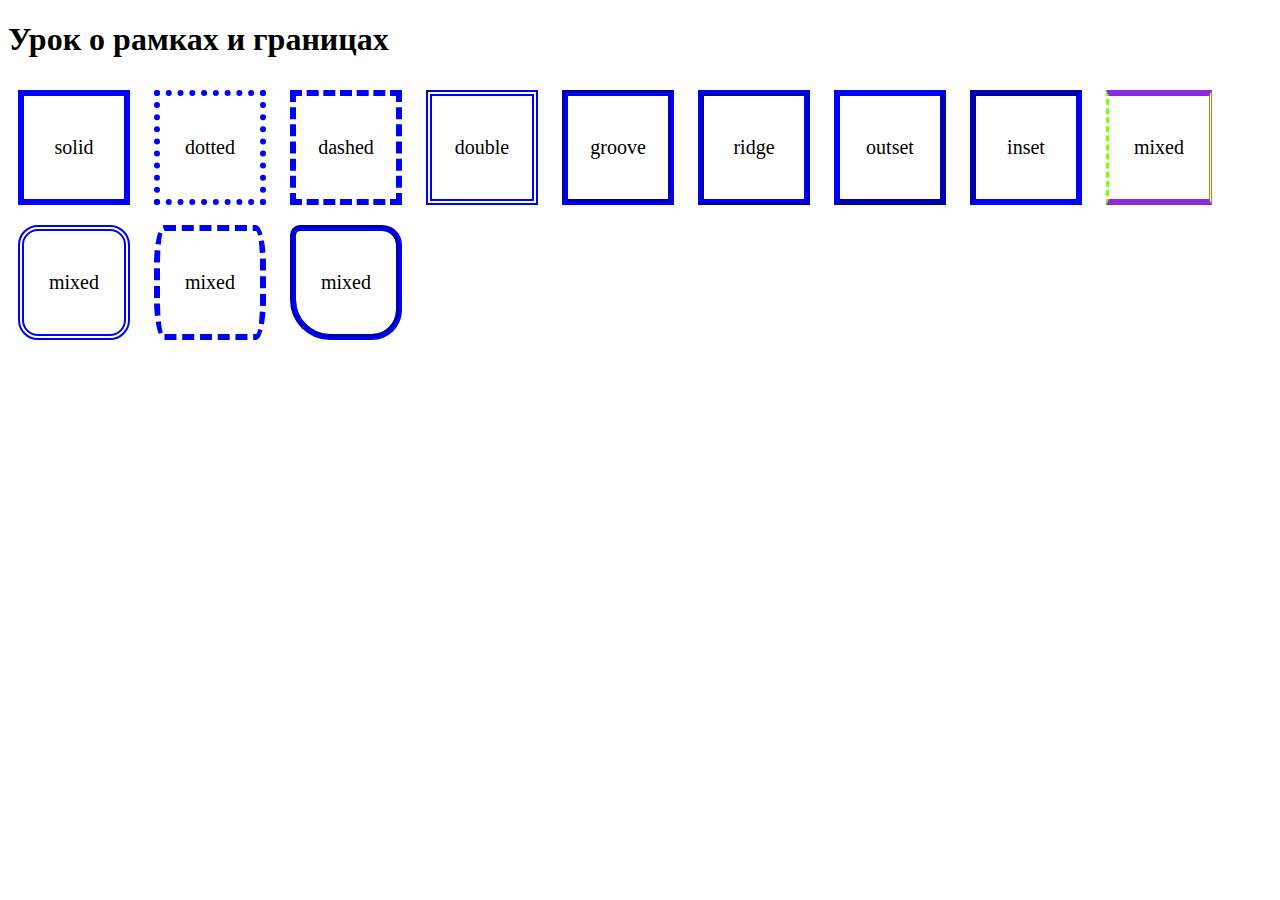
<file: 3 Borders Frames/index.html>
<!DOCTYPE html>
<html>
    <head>
        <title>Урок о рамках и границах</title>
        <link href="style.css" rel="stylesheet">
    </head>

    <body>
        <h1>Урок о рамках и границах</h1>
        <div class="d1">solid</div>
        <div class="d2">dotted</div>
        <div class="d3">dashed</div>
        <div class="d4">double</div>
        <div class="d5">groove</div>
        <div class="d6">ridge</div>
        <div class="d7">outset</div>
        <div class="d8">inset</div>
        <div class="d9">mixed</div>
        <div class="d10">mixed</div>
        <div class="d11">mixed</div>
        <div class="d12">mixed</div>
    
    </body>
</html>
</file>
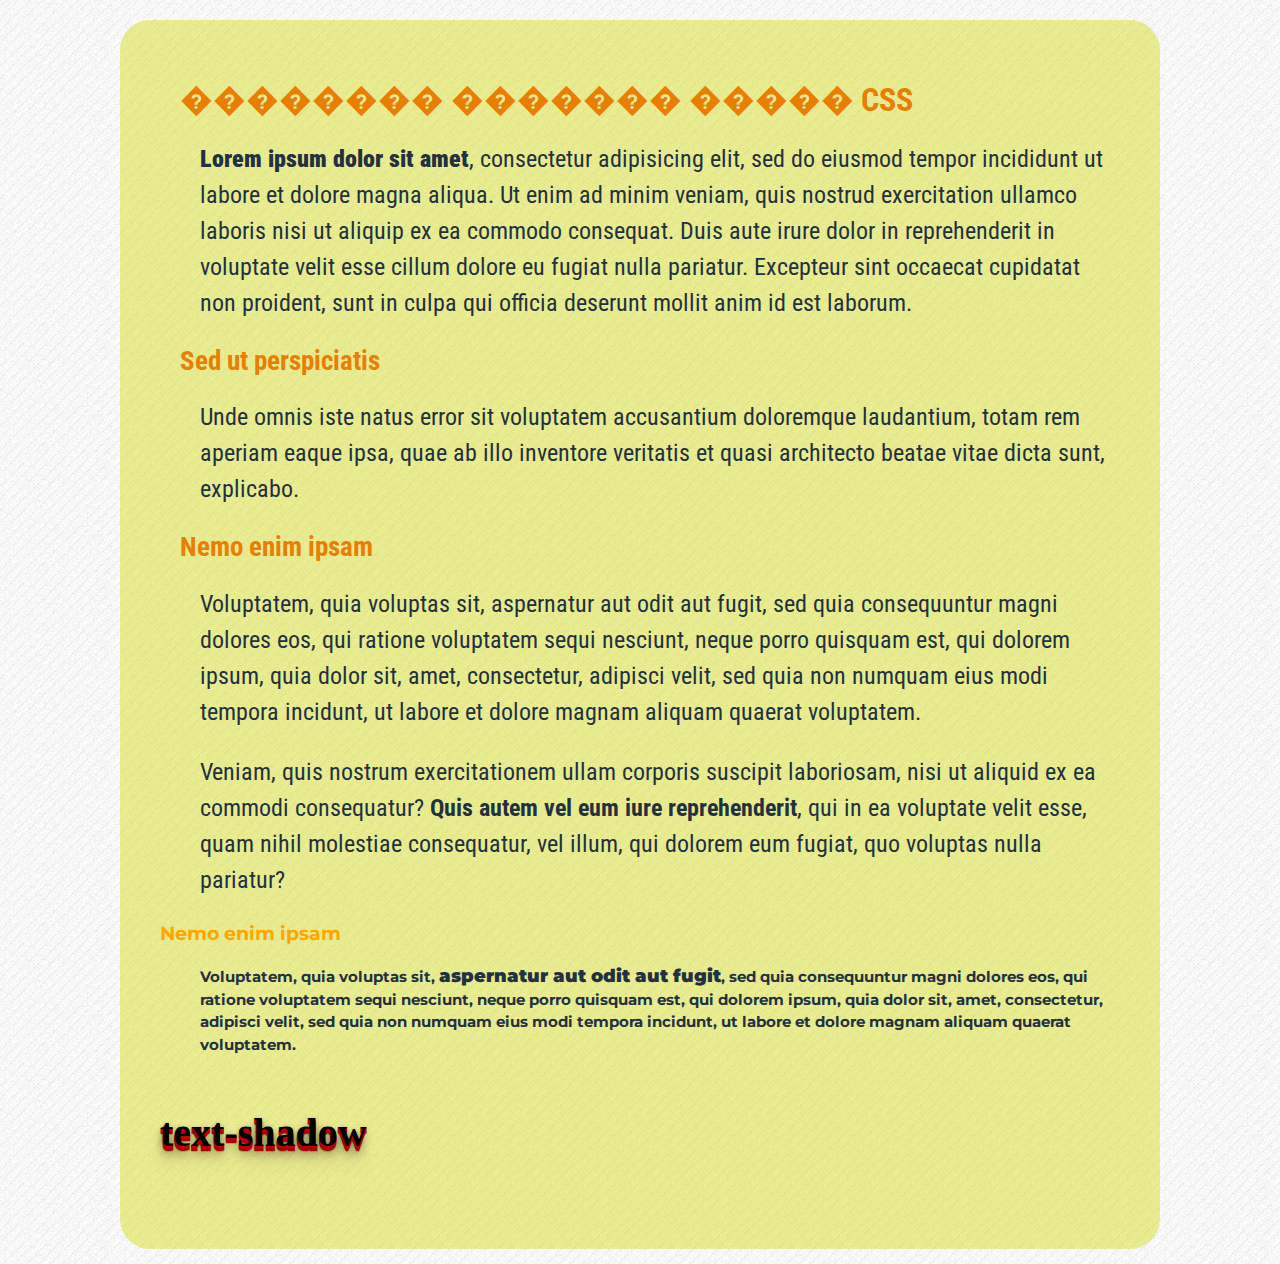
<file: 1 chapter-02-lesson/sozdanie-pervogo-stilya-css.html>
<!DOCTYPE html>
<html>

<head>

<title>�������� ������� ����� CSS</title>
<link href='http://fonts.googleapis.com/css?family=Roboto+Condensed&subset=latin,cyrillic'
rel='stylesheet'>

<link href="style.css" rel="stylesheet">
</head>

<body>
    <h1>�������� ������� ����� CSS</h1>
    <p><span class="newfont"> Lorem ipsum dolor sit amet</span>, consectetur adipisicing elit, sed do eiusmod tempor incididunt ut labore et dolore magna aliqua. Ut enim ad minim veniam, quis nostrud exercitation ullamco laboris nisi ut aliquip ex ea commodo consequat. Duis aute irure dolor in reprehenderit in voluptate velit esse cillum dolore eu fugiat nulla pariatur. Excepteur sint occaecat cupidatat non proident, sunt in culpa qui officia deserunt mollit anim id est laborum.</p>
    <h2>Sed ut perspiciatis</h2>
    <p>Unde omnis iste natus error sit voluptatem accusantium doloremque laudantium, totam rem aperiam eaque ipsa, quae ab illo inventore veritatis et quasi architecto beatae vitae dicta sunt, explicabo.</p>
    <h2>Nemo enim ipsam</h2>
    <p>Voluptatem, quia voluptas sit, aspernatur aut odit aut fugit, sed quia consequuntur magni dolores eos, qui ratione voluptatem sequi nesciunt, neque porro quisquam est, qui dolorem ipsum, quia dolor sit, amet, consectetur, adipisci velit, sed quia non numquam eius modi tempora incidunt, ut labore et dolore magnam aliquam quaerat voluptatem.</p>
    <p>Veniam, quis nostrum exercitationem ullam corporis suscipit laboriosam, nisi ut aliquid ex ea commodi consequatur? <span class="emphasis">Quis autem vel eum iure reprehenderit</span>, qui in ea voluptate velit esse, quam nihil molestiae consequatur, vel illum, qui dolorem eum fugiat, quo voluptas nulla pariatur?</p>
<!--Самодеятельность-->
    <link rel="stylesheet" href='https://fonts.googleapis.com/css2?family=Montserrat:wght@300&display=swap'>
    <link rel="stylesheet" href="style.css">
    <h3>Nemo enim ipsam</h3>
    <p class="newp">Voluptatem, quia voluptas sit, <span class="bigpiece"> aspernatur aut odit aut fugit</span>, sed quia consequuntur magni dolores eos, qui ratione voluptatem sequi nesciunt, neque porro quisquam est, qui dolorem ipsum, quia dolor sit, amet, consectetur, adipisci velit, sed quia non numquam eius modi tempora incidunt, ut labore et dolore magnam aliquam quaerat voluptatem.</p>
<!--Самодеятельность-->     

<!--TEXT SHADOW Красивая тень-->
<h4>text-shadow</h4>
<!--TEXT SHADOW Красивая тень-->
</body>
</html>
</file>
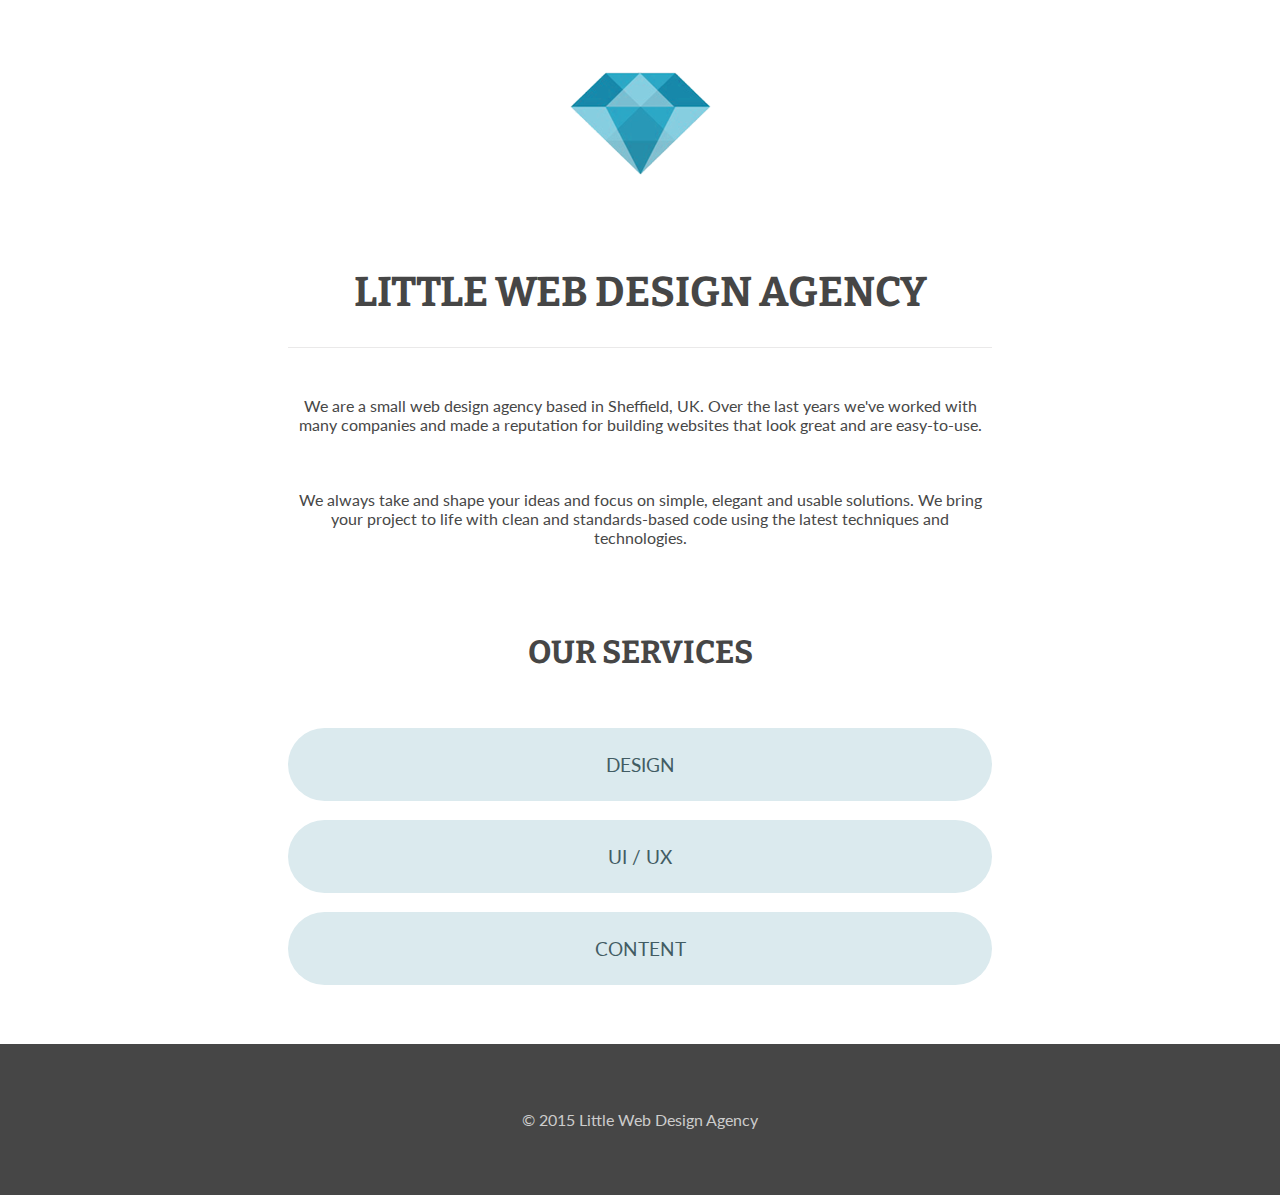
<file: 2 selektory Little WEB Design Agency/selektory-praktika-ready.html>
<!DOCTYPE html>
<html>

<head>

<meta charset="UTF-8">
<title>Little Web Design Agency</title>

<link href='http://fonts.googleapis.com/css?family=Lato:400,900' rel='stylesheet' type='text/css'>
<link href='http://fonts.googleapis.com/css?family=Bitter' rel='stylesheet' type='text/css'>
<link rel="shortcut icon" href="favicon.png" type="image/png">

<style>

body {
	margin: 0;
}


#area {
	width: 55%;
	padding-bottom: 40px;
	margin: 0 auto;
}


p {
	font-family: 'Lato', sans-serif;
	font-size: 1em;
	color: #474747;
	text-align: center;
	padding: 20px 0;
}


h1, h2 {
	font-family: 'Bitter', serif;
	color: #464646;
	text-align: center;
	text-transform: uppercase;
	padding: 40px 0 30px;
}


h1 {
	font-size: 2.6em;
	border-bottom: 1px solid #eae9e9;
}


h2 {
	font-size: 2em;
}


h2 ~ p {
	font-family: 'Lato', sans-serif;
	font-size: 1.2em;
	text-transform: uppercase;
	color: #425c63;
	background: #dbeaee;
	border-radius: 100px;
	padding: 25px 0;
	transition: 0.5s ease;
}


h2 ~ p:hover {
	font-weight: 900;
	color: #FFF;
	background: #559fb4;
	cursor: pointer;
}


@media all and (min-width: 500px) {

h2 ~ p:hover {
	letter-spacing: 3px;

}

}


.logo {
	padding-top: 30px;
	cursor: pointer;
	transition: 0.6s ease;
}


.logo:hover {
	opacity: 0.6;
}


a img {
	border: none;
}


footer {
	width: 100%;
	background: #464646;
	padding: 30px 0;
}


footer p {
	color: #ccc;
}


</style>

</head>

<body>

<p><a href="http://blog.indigo-webdesign.com.ua"><img class="logo" src="little-web-design-agency-logo.png" alt="Go back to Indigo Web Design Studio Blog" title="Go back to Indigo Web Design Studio Blog"></a></p>

<div id="area">

<h1>Little Web Design Agency</h1>

<p>We are a small web design agency based in Sheffield, UK. Over the last years we've worked with many companies and made a reputation for building websites that look great and are easy-to-use.</p>

<p>We always take and shape your ideas and focus on simple, elegant and usable solutions. We bring your project to life with clean and standards-based code using the latest techniques and technologies.</p>

<h2>Our services</h2>

<p>Design</p>

<p>UI / UX</p>

<p>Content</p>

</div>

<footer>

<p>&#169; 2015 Little Web Design Agency</p>

</footer>

</body>

</html>
</file>
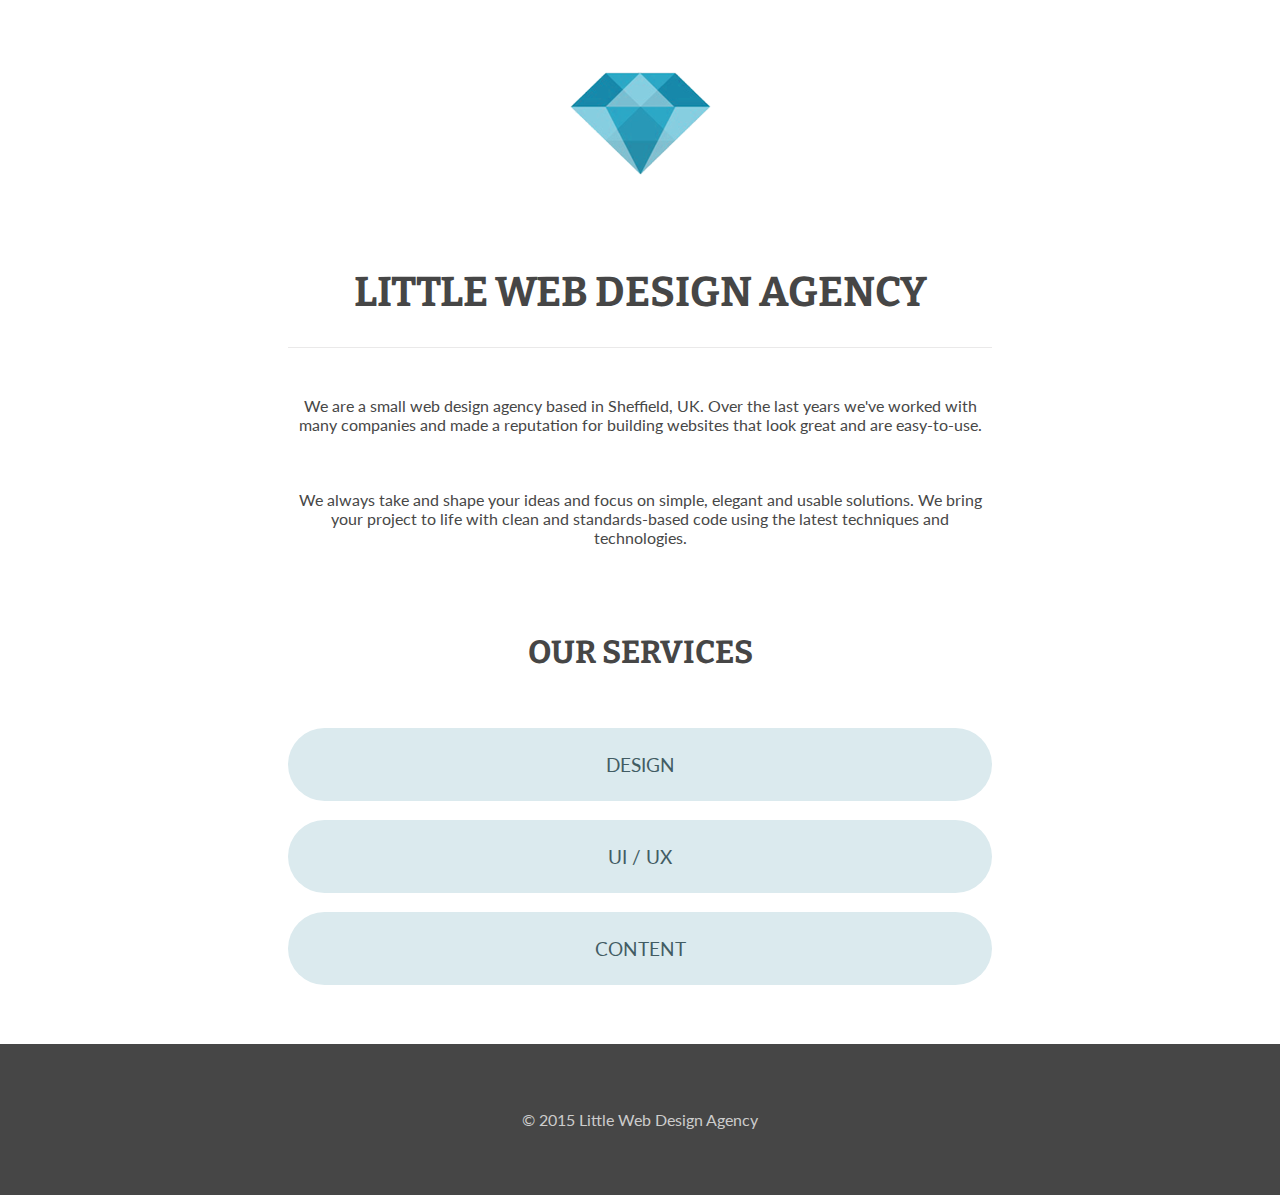
<file: 2 selektory Little WEB Design Agency/selektory-praktika.html>
<!DOCTYPE html>
<html>

<head>

<meta charset="UTF-8">
<title>Little Web Design Agency</title>

<link href='http://fonts.googleapis.com/css?family=Lato:400,900' rel='stylesheet' type='text/css'>
<link href='http://fonts.googleapis.com/css?family=Bitter' rel='stylesheet' type='text/css'>
<link rel="shortcut icon" href="favicon.png" type="image/png">

<link rel="stylesheet" href="style.css">
</head>

<body>

<p><a href="http://blog.indigo-webdesign.com.ua"><img class="logo" src="little-web-design-agency-logo.png" alt="Go back to Indigo Web Design Studio Blog" title="Go back to Indigo Web Design Studio Blog"></a></p>

<div id="area">

<h1>Little Web Design Agency</h1>

<p>We are a small web design agency based in Sheffield, UK. Over the last years we've worked with many companies and made a reputation for building websites that look great and are easy-to-use.</p>

<p>We always take and shape your ideas and focus on simple, elegant and usable solutions. We bring your project to life with clean and standards-based code using the latest techniques and technologies.</p>

<h2>Our services</h2>

<p>Design</p>

<p>UI / UX</p>

<p>Content</p>

</div>

<footer>

<p>&#169; 2015 Little Web Design Agency</p>

</footer>

</body>

</html>
</file>
<file: 3 Borders Frames/style.css>
div{
    display: inline-block;
    border-color: blue;
    width: 100px;
    /*height: 100px;*/
    font-size: 20px;
    padding: 40px 0;
    margin: 10px;
    border-width: 6px;
    text-align: center;
    vertical-align: center;
}

.d1{border-style: solid;}

.d2{border-style:dotted;}

.d3{border-style: dashed;}

.d4{border-style:double;}

.d5{border-style: groove;}

.d6{border-style:ridge;}

.d7{border-style: outset;}

.d8{border-style:inset;}

.d9{
    border: 6px solid blueviolet ;
    border-left:dashed chartreuse;
    border-right:double darkgoldenrod;
}

.d10{border-style:double;
    border-radius: 20px;
}

.d11{border-style:dashed;
    border-radius: 10px/40px;
}

.d12{border-style:groove;
    border-radius: 10px 20px 30px 40px;
}
</file>
<file: 1 chapter-02-lesson/style.css>
html{
    padding-top: 5px;
    background-image: url(background.jpg);
}

body{
    width: 75%;
    padding: 40px;
    margin: 15px auto;
    background-color: #d6da096e;
    border-radius: 30px;
}

h1{
    color: #e87e04;
    font-size: 2em;
    margin-left: 20px;
    font-family: 'Roboto Condensed', sans-serif;
}

h2{
    color: #e87e04;
    font-size: 1.7em;
    margin-left: 20px;
    font-family: 'Roboto Condensed',sans-serif;
}

p{
    color: #22313f;
    font-size: 1.5em;
    line-height: 150%;
    margin-top: 20px;
    margin-left: 40px;
    font-family: 'Roboto Condensed',sans-serif;
}

.emphasis{
    font-weight: bold;
}

.newfont{
    font-weight: 900;
}

/* самодеятельность*/
h3{
    font-family: 'Montserrat', sans-serif;
    color: orange;
    font-weight: 700;
}

.newp{
    font-family: 'Montserrat', sans-serif;
    font-weight: bold;
    font-size: 15px;
}

.bigpiece{
    font-size: large;
    font-weight: 900;
}

/*TEXT SHADOW Красивая тень*/
h4{
    font-size: 40px;
    text-shadow: 0 1px 0 #c00000,
                 0 2px 0 #c50000,
                 0 3px 0 #b10101,
                 0 4px 0 #ac0101,
                 0 5px 0 #9e0404,
                 0 6px 1px rgba(0, 0, 0, .2),
                 0 0 5px rgba(0, 0, 0, .1),
                 0 1px 3px rgba(0, 0, 0, .1),
                 0 3px 5px rgba(0, 0, 0, .1),
                 0 5px 10px rgba(0, 0, 0, .2),
                 0 10px 10px rgba(0, 0, 0, .3),
                 0 20px 20px rgba(0, 0, 0, .1);
}
/*TEXT SHADOW Красивая тень*/
</file>
<file: 2 selektory Little WEB Design Agency/style.css>
p{
    font-family: 'Lato',sans-serif;
    font-size: 1em;
    color: #474747;
    text-align: center;
    padding: 20px 0;
}

h1, h2{
    font-family: 'Bitter', serif;
    color: #464646;
    text-align: center;
    text-transform: uppercase;
    padding: 40px 0 30px;
}

h1{
    font-size: 2.6em;
    border-bottom: 1px solid #eae9e9;
}

h2{
    font-size: 2em;
}

#area{
    width: 55%;
    padding-bottom: 40px;
    margin: 0 auto;
}

.logo{
    padding-top: 30px;
    cursor: pointer;
    transition: 0.6s ease;
}

.logo:hover{
    opacity: 0.6;
}

a img{
    border: none;
}

/*сестринские селекторы для абзацев, чтобы сделать их похожими на кнопки */

h2~p{
    font-family: 'Lato', sans-serif;
    font-size: 1.2em;
    text-transform: uppercase;
    color: #425c63;
    background: #dbeaee;
    border-radius: 100px;
    padding: 25px 0;
    transition: 0.5s ease;
}

h2~p:hover{
    font-weight: 900;
    color: #FFF;
    background: #559fb4;
    cursor: pointer;
}

@media all and (min-width:500px){
    h2~p:hover{
        letter-spacing: 3px;
    }
}

footer{
    width: 100%;
    background: #464646;
    padding: 30px 0;
}

footer p{
    color: #ccc;
}

body{
    margin: 0;
}
</file>
